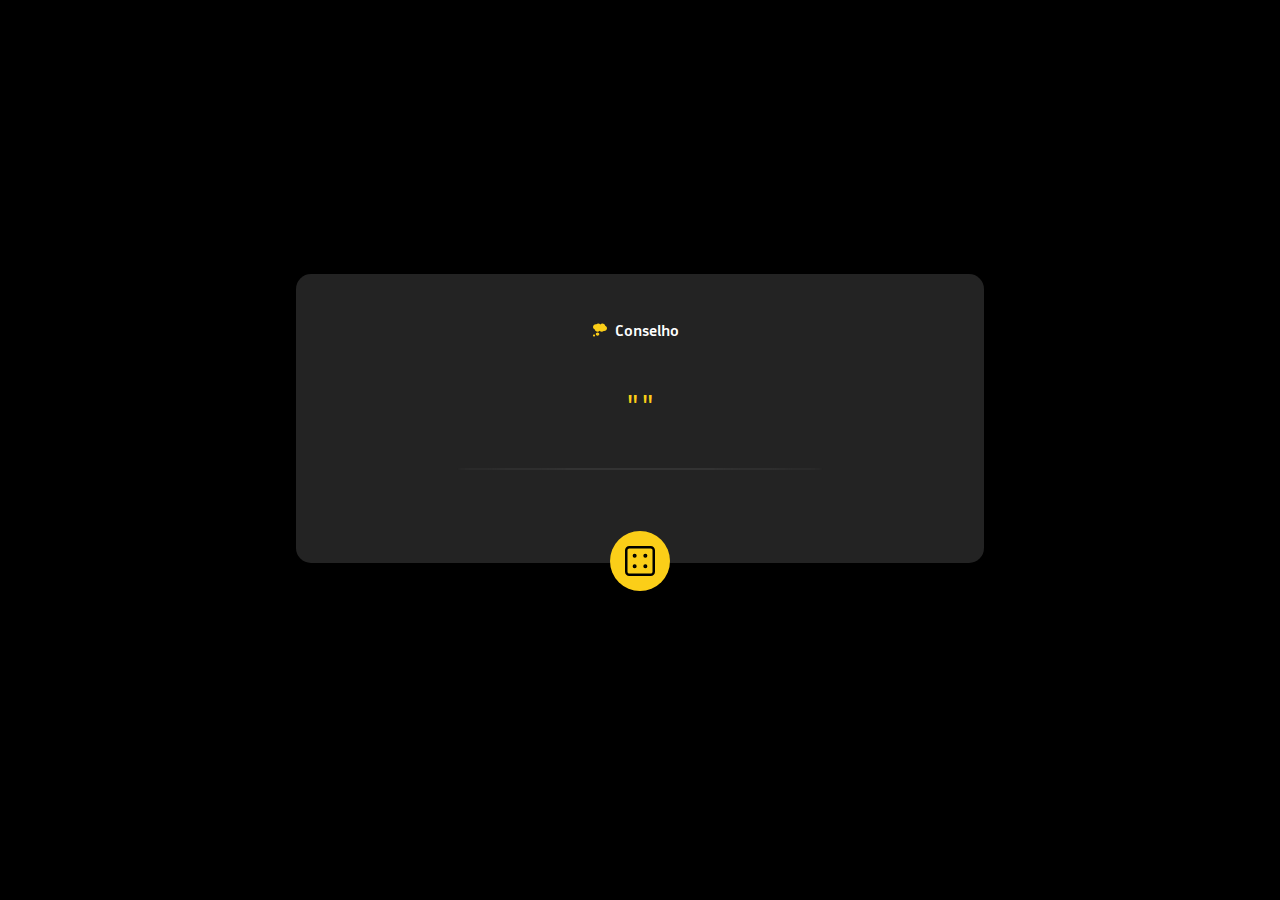
<file: API-conselhos/index.html>
<!DOCTYPE html>
<html lang="pt-br">
<head>
    <meta charset="UTF-8">
    <meta name="viewport" content="width=device-width, initial-scale=1.0">
    <link rel="preconnect" href="https://fonts.googleapis.com">
    <link rel="preconnect" href="https://fonts.gstatic.com" crossorigin>
    <link href="https://fonts.googleapis.com/css2?family=Inria+Sans:ital,wght@0,300;0,400;0,700;1,300;1,400;1,700&display=swap" rel="stylesheet">   
    <script src="./scripts.js" defer></script>
    <link rel="stylesheet" href="style.css">
    <title>Conselhos Gratuitos</title>
</head>
<body>
    <div class="main-container">
        <div class="main-content">
            <div class="header-content">
                <img src="./assets/Vector.svg" alt="">
                <h1>Conselho</h1>
                <span id="advice-number"></span>
            </div>
            <div class="conselho-content">
                <span>"</span>
                <strong id="advice-text"></strong>
                <span>"</span>
            </div>
            <hr>
        </div>
        <div class="img-container">
            <button class="dice-btn">
                <img src="./assets/Group.svg" alt="">
            </button>
        </div>
    </div>
</body>
</html>
</file>
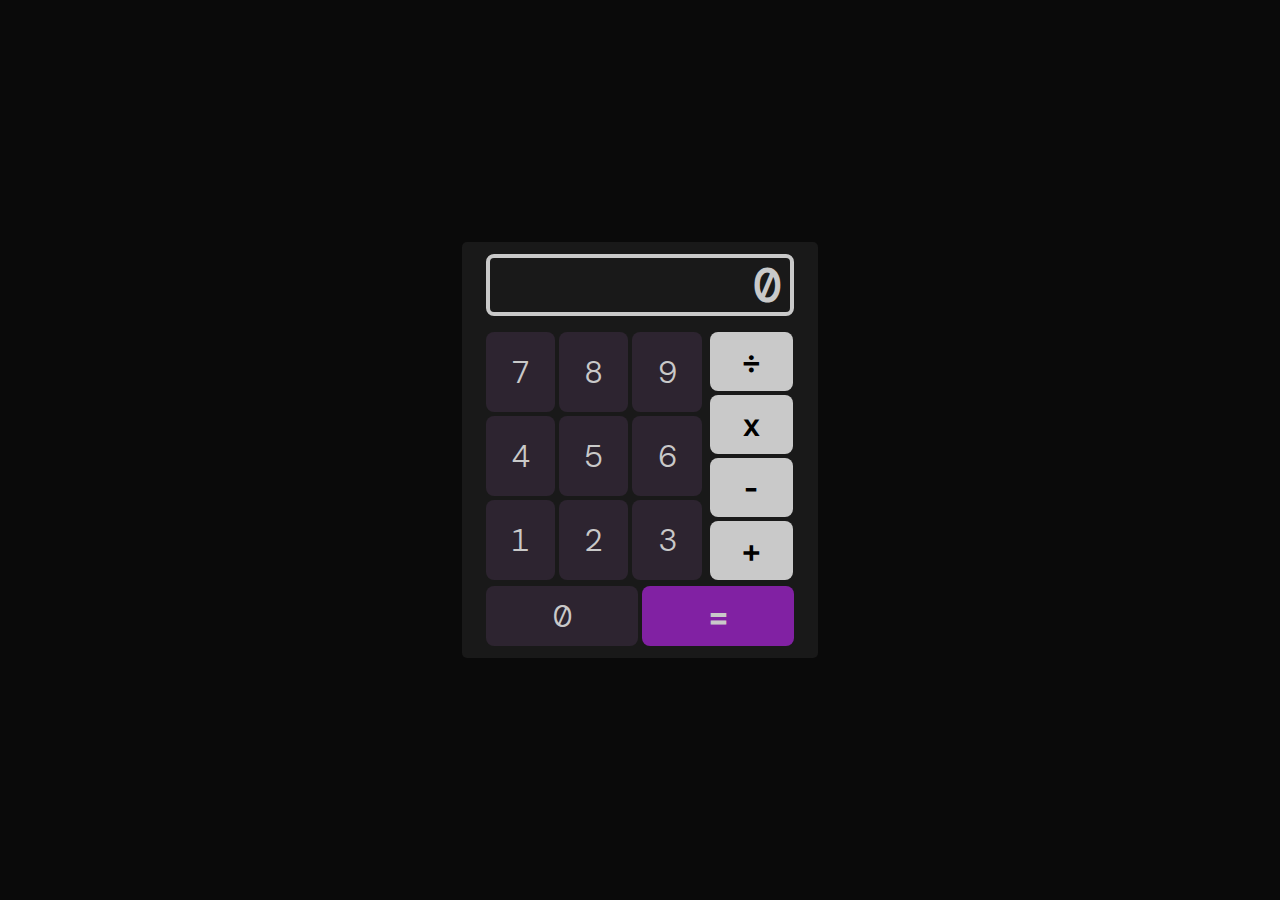
<file: Calculadora/index.html>
<!DOCTYPE html>
<html lang="pt-br">
<head>
    <meta charset="UTF-8">
    <meta name="viewport" content="width=device-width, initial-scale=1.0">
    <link rel="stylesheet" href="style.css">
    <script src="./scripts.js" defer></script>
    <link rel="preconnect" href="https://fonts.googleapis.com">
    <link rel="preconnect" href="https://fonts.gstatic.com" crossorigin>
    <link href="https://fonts.googleapis.com/css2?family=Inter:ital,opsz,wght@0,14..32,100..900;1,14..32,100..900&family=Itim&family=Lato:ital,wght@0,100;0,300;0,400;0,700;0,900;1,100;1,300;1,400;1,700;1,900&family=Outfit:wght@100..900&family=Poppins:ital,wght@0,100;0,200;0,300;0,400;0,500;0,600;0,700;0,800;0,900;1,100;1,200;1,300;1,400;1,500;1,600;1,700;1,800;1,900&family=Roboto:ital,wght@0,100;0,300;0,400;0,500;0,700;0,900;1,100;1,300;1,400;1,500;1,700;1,900&display=swap" rel="stylesheet">
    <link rel="preconnect" href="https://fonts.googleapis.com">
    <link rel="preconnect" href="https://fonts.gstatic.com" crossorigin>
    <link href="https://fonts.googleapis.com/css2?family=DM+Mono:ital,wght@0,300;0,400;0,500;1,300;1,400;1,500&family=Inter:ital,opsz,wght@0,14..32,100..900;1,14..32,100..900&family=Itim&family=Lato:ital,wght@0,100;0,300;0,400;0,700;0,900;1,100;1,300;1,400;1,700;1,900&family=Outfit:wght@100..900&family=Poppins:ital,wght@0,100;0,200;0,300;0,400;0,500;0,600;0,700;0,800;0,900;1,100;1,200;1,300;1,400;1,500;1,600;1,700;1,800;1,900&family=Roboto:ital,wght@0,100;0,300;0,400;0,500;0,700;0,900;1,100;1,300;1,400;1,500;1,700;1,900&display=swap" rel="stylesheet">
    <title>Calculadora</title>
</head>
<body>
    <div id="main-container">
        <div class="header-container">
            <div id="calc-container">
                <span id="calc">0</span>
            </div>
        </div>
        <div id="body-container">
            <div id="up-body-container">
                <div id="number-container">
                    <div class="number-content">
                        <button class="number" value="7">7</button>
                        <button class="number" value="6">8</button>
                        <button class="number" value="9">9</button>
                    </div>
                    <div class="number-content">
                        <button class="number">4</button>
                        <button class="number">5</button>
                        <button class="number">6</button>
                    </div>
                    <div class="number-content">
                        <button class="number" id="n1">1</button>
                        <button class="number" id="n2">2</button>
                        <button class="number" id="n3">3</button>
                    </div>
                </div>
                <div id="symbols-container">
                    <button class="symbols">÷</button>
                    <button class="symbols">x</button>
                    <button class="symbols">-</button>
                    <button class="symbols">+</button>
                </div>
            </div>
            <div id="lower-body-container">
                <div id="lower-symbols-container">
                    <button class="number lower-symbols">0</button>
                    <button class="lower-symbols" id="equal-btn">=</button>
                </div>
            </div>
        </div>
    </div>
</body>
</html>
</file>
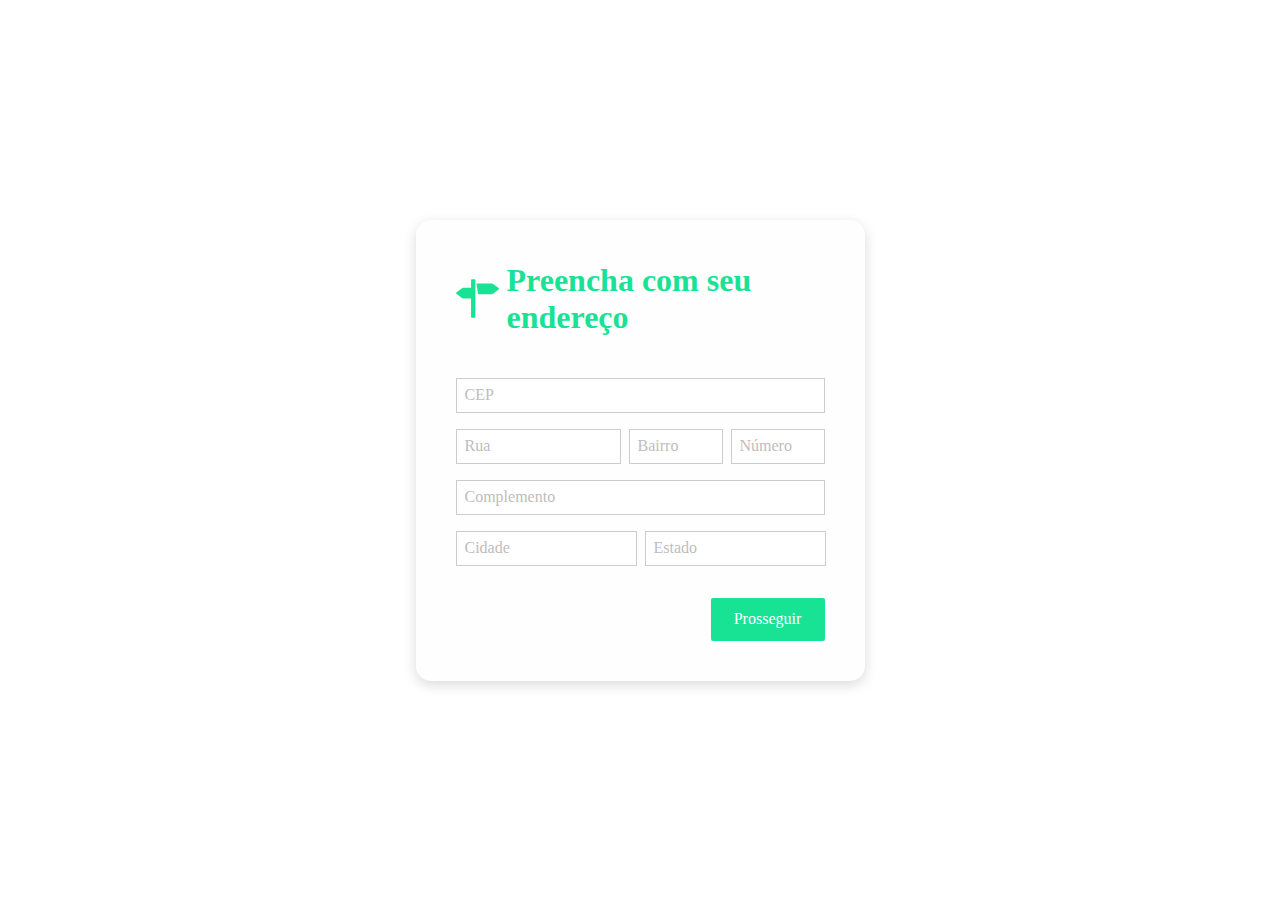
<file: Formulario-de-Endereco/index.html>
<!DOCTYPE html>
<html lang="pt-br">
<head>
    <meta charset="UTF-8">
    <meta name="viewport" content="width=device-width, initial-scale=1.0">
    <script src="./script.js" defer></script>
    <link rel="stylesheet" href="styles.css">
    <title>Formulário de Endereço</title>
</head>
<body>
    <div class="main-container">
        <div id="header-container">
            <img src="./assets/entypo_address.svg" alt="">
            <h1>Preencha com seu endereço</h1>
        </div>
        <div id="form-container">
            <form class="form-content">
                <div class="first-container">
                    <input type="text" name="cep" id="cep" placeholder="CEP">
                </div>
                <div class="second-container">
                    <input type="text" name="street" id="street" placeholder="Rua">
                    <input type="text" name="neighborhood" id="neighborhood" placeholder="Bairro">
                    <input type="number" name="number" id="number" placeholder="Número">
                </div>
                <div class="third-container">
                    <input type="text" name="adress-line" id="adress-line" placeholder="Complemento">
                </div>
                <div class="fourth-container">
                    <input type="text" name="city" id="city" placeholder="Cidade">
                    <input type="text" name="state" id="state" placeholder="Estado">
                </div>
            </form>
            <div class="btn-container">
                <button id="submit-btn">Prosseguir</button>
            </div>
        </div>
    </div>
</body>
</html>
</file>
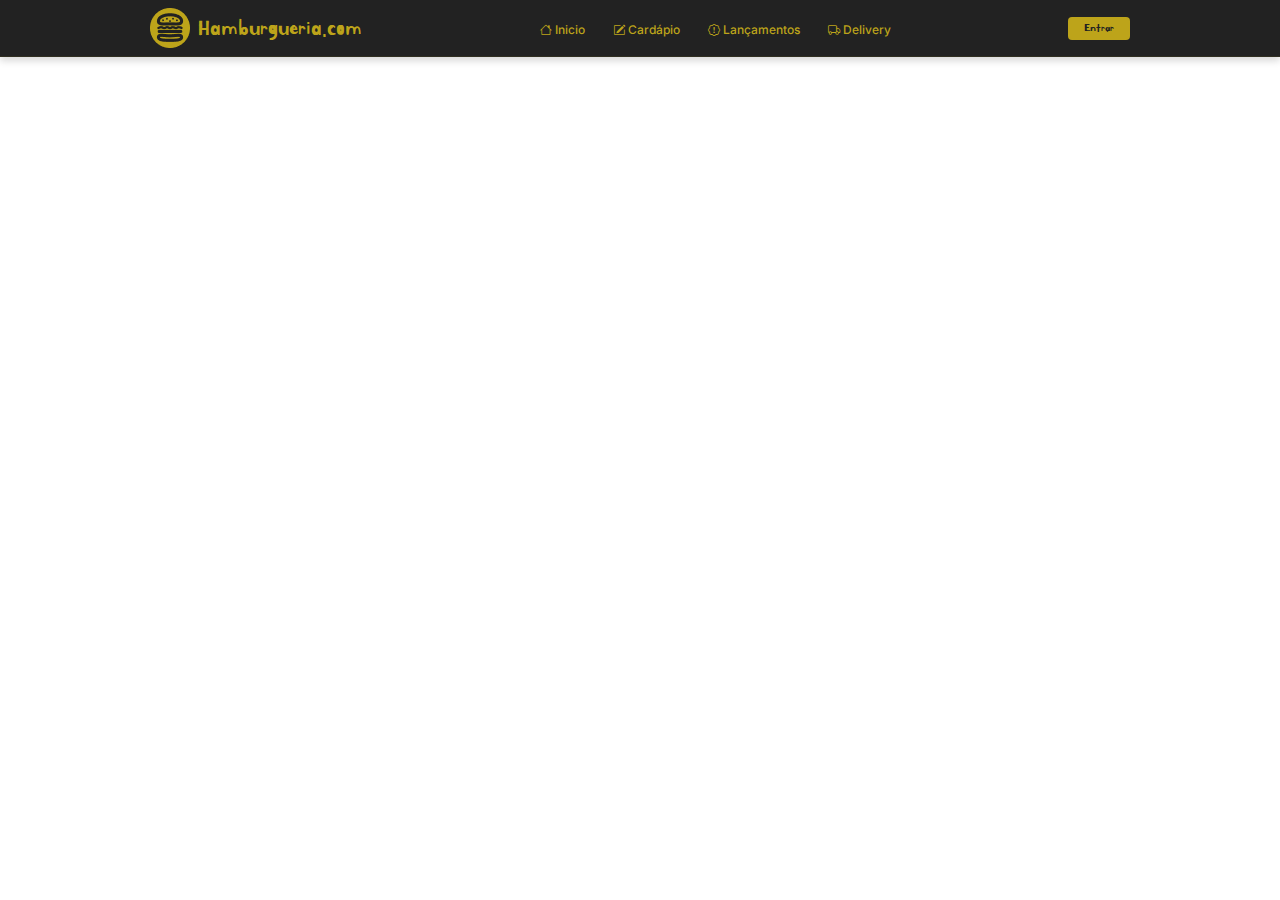
<file: Header-Responsivo/index.html>
<!DOCTYPE html>
<html lang="pt-br">
<head>
    <meta charset="UTF-8">
    <meta name="viewport" content="width=device-width, initial-scale=1.0">
    <link rel="preconnect" href="https://fonts.googleapis.com">
    <link rel="preconnect" href="https://fonts.gstatic.com" crossorigin>
    <link href="https://fonts.googleapis.com/css2?family=DM+Mono:ital,wght@0,300;0,400;0,500;1,300;1,400;1,500&family=Inter:ital,opsz,wght@0,14..32,100..900;1,14..32,100..900&family=Itim&family=Kirang+Haerang&family=Lato:ital,wght@0,100;0,300;0,400;0,700;0,900;1,100;1,300;1,400;1,700;1,900&family=Outfit:wght@100..900&family=Poppins:ital,wght@0,100;0,200;0,300;0,400;0,500;0,600;0,700;0,800;0,900;1,100;1,200;1,300;1,400;1,500;1,600;1,700;1,800;1,900&family=Roboto:ital,wght@0,100;0,300;0,400;0,500;0,700;0,900;1,100;1,300;1,400;1,500;1,700;1,900&display=swap" rel="stylesheet">
    <link rel="stylesheet" href="https://cdn.jsdelivr.net/npm/bootstrap-icons@1.11.3/font/bootstrap-icons.min.css">
    <link rel="stylesheet" href="style.css">
    <script src="./scripts.js" defer></script>
    <title>Document</title>
</head>
<body>
    <div id="main-container">
        <header id="mobile-container">
            <div id="menu-container">
                <i class="bi bi-list" id="menu-btn"></i>
                <img src="./assets/hamburguer.png" alt="">
            </div>
            <div id="login-container">
                <button id="login-btn">
                    Entrar
                </button>
            </div>
        </header>
        <nav id="dropdown" class="hide">
            <ul>
                <li>
                    <a href="home">
                        <i class="bi bi-house"></i>
                        Inicio
                    </a>
                </li>
                <li>
                    <a href="cardapio">
                        <i class="bi bi-pencil-square"></i>
                        Cardápio
                    </a>
                </li>
                <li>
                    <a href="lancamentos">
                        <i class="bi bi-patch-exclamation"></i>
                        Lançamentos
                    </a>
                </li>
                <li>
                    <a href="delivery">
                        <i class="bi bi-truck"></i>
                        Delivery
                    </a>
                </li>
            </ul>
        </nav>
        <header id="desk-container">
            <div id="menu-container">
                <img src="./assets/hamburguer.png" alt="">
                <p>Hamburgueria.com</p>
            </div>
            <div class="nav-container">
                <ul>
                    <li>
                        <a href="home">
                            <i class="bi bi-house"></i>
                            Inicio
                        </a>
                    </li>
                    <li>
                        <a href="cardapio">
                            <i class="bi bi-pencil-square"></i>
                            Cardápio
                        </a>
                    </li>
                    <li>
                        <a href="lancamentos">
                            <i class="bi bi-patch-exclamation"></i>
                            Lançamentos
                        </a>
                    </li>
                    <li>
                        <a href="delivery">
                            <i class="bi bi-truck"></i>
                            Delivery
                        </a>
                    </li>
                </ul>
            </div>
            <div id="login-container">
                <button id="login-btn">
                    Entrar
                </button>
            </div>
        </header>
    </div>
</body>
</html>
</file>
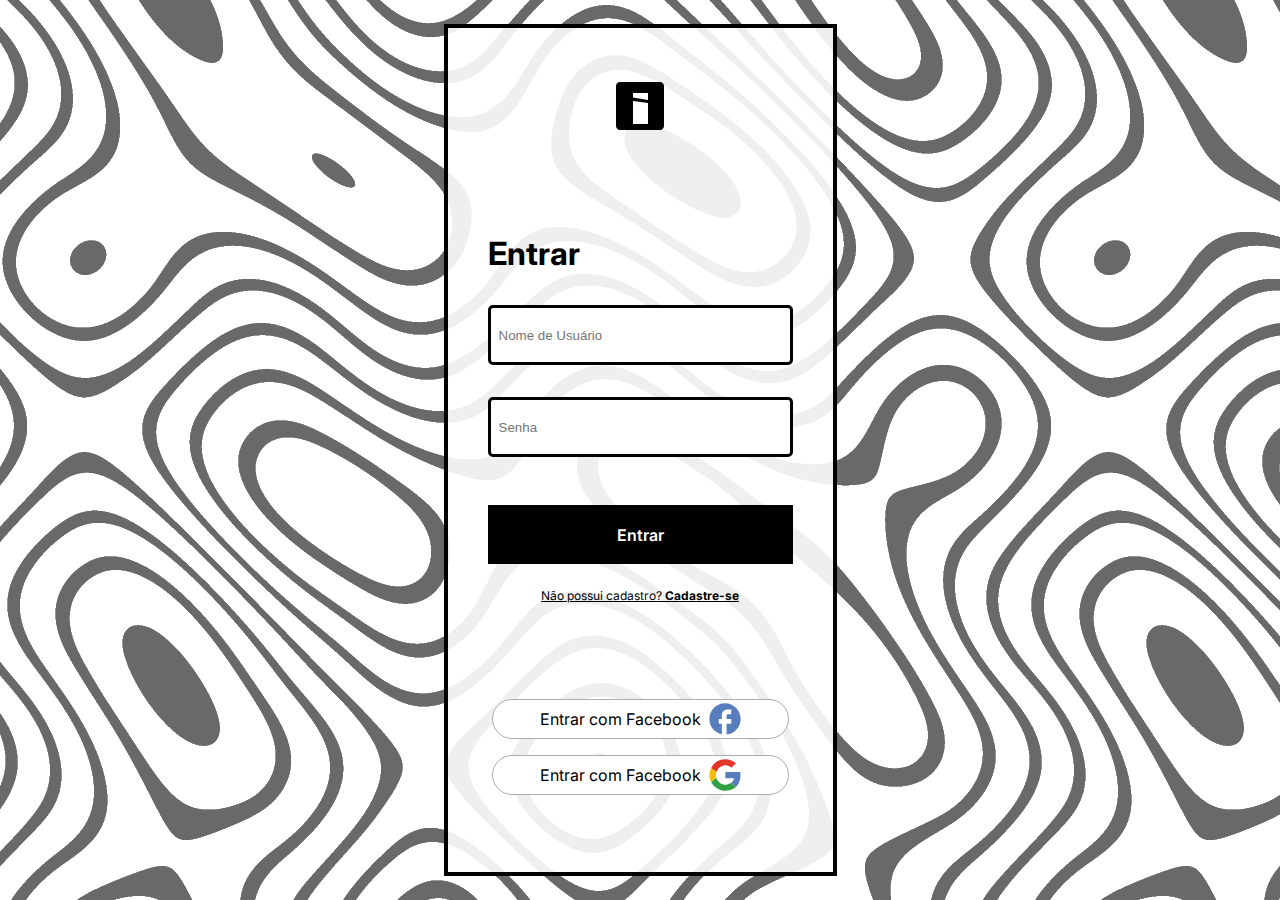
<file: Login-page/index.html>
<!DOCTYPE html>
<html lang="en">
<head>
    <meta charset="UTF-8">
    <meta name="viewport" content="width=device-width, initial-scale=1.0">
    <link rel="preconnect" href="https://fonts.googleapis.com">
    <link rel="preconnect" href="https://fonts.gstatic.com" crossorigin>
    <link href="https://fonts.googleapis.com/css2?family=Inter:ital,opsz,wght@0,14..32,100..900;1,14..32,100..900&display=swap" rel="stylesheet">
    <link rel="stylesheet" href="style.css">
    <title>Document</title>
</head>
<body>
    <main>
        <div class="main-container">
            <div id="logo-container">
                <img id="desk-img" src="./assets/igram.png" alt="">
                <img id="mob-img" src="./assets/Group 3.svg" alt="">
            </div>
            <div class="login-container">
                <form>
                    <h2>Entrar</h2>
                    <label for="name"></label>
                    <input type="text" name="name" id="name" placeholder="Nome de Usuário">
                    <label for="password"></label>
                    <input type="password" name="password" id="password" placeholder="Senha">
                </form>
                <div class="register-container">
                    <p>Não possui cadastro? <a href="#"><b>Cadastre-se</b></a></p>
                    <button>Entrar</button>
                </div>
            </div>
            <div class="divisor">
                <hr>
                <p>Ou entre com</p>
            </div>
            <div class="social-media-container">
                <div class="social-content">
                    <p class="texto-escondido">Entrar com Facebook</p>
                    <img src="./assets/devicon_google.svg" alt="">
                </div>
                <div class="social-content">
                    <p class="texto-escondido">Entrar com Facebook</p>
                    <img src="./assets/ic_baseline-facebook.svg" alt="">
                </div>
            </div>
        </div>
        <div class="img-container">
            <img src="./assets/gril.jpg" alt="">
        </div>
    </main>
</body>
</html>
</file>
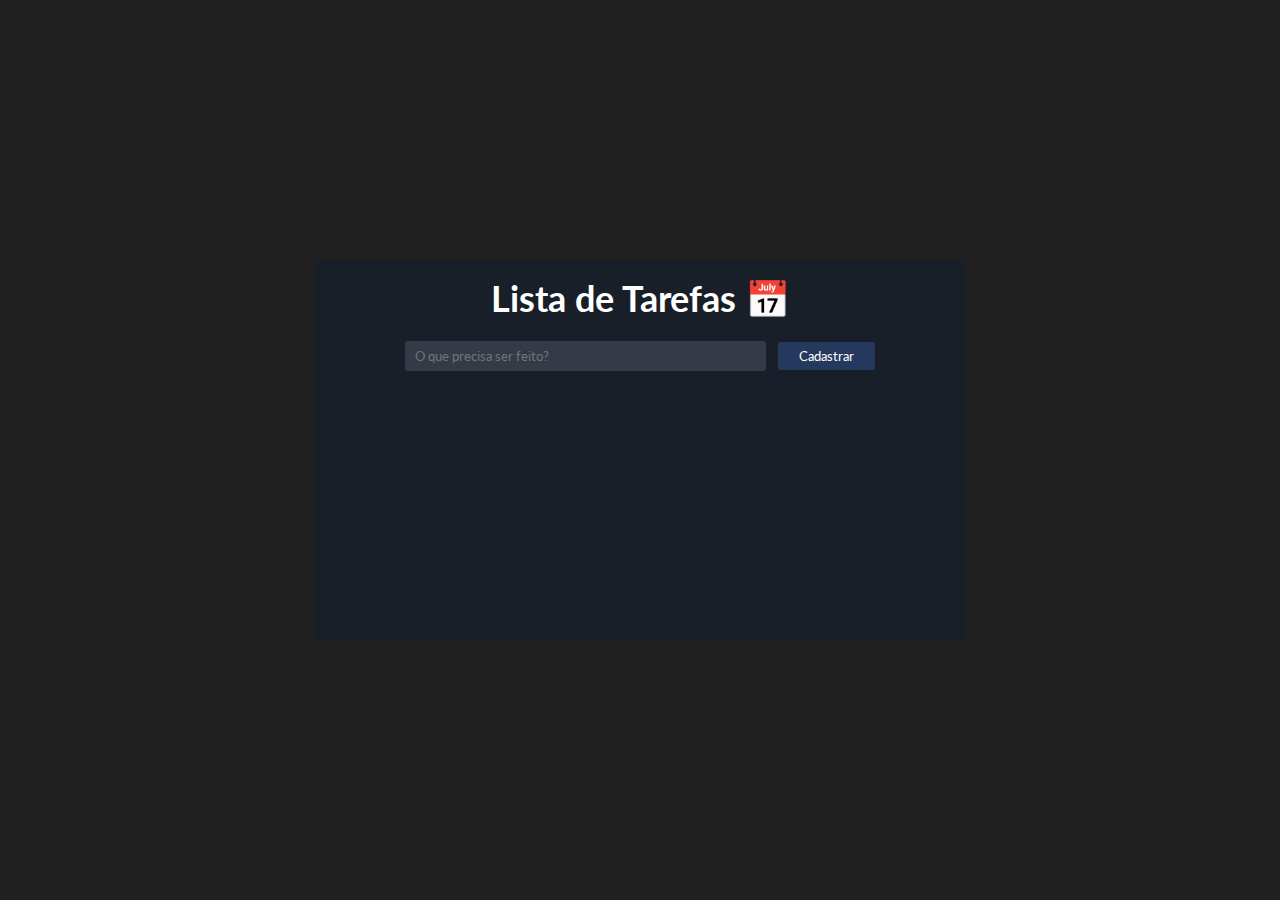
<file: Todo-List/index.html>
<!DOCTYPE html>
<html lang="pt-br">
<head>
    <meta charset="UTF-8">
    <meta name="viewport" content="width=device-width, initial-scale=1.0">
    <link rel="stylesheet" href="style.css">
    <script src="./scripts.js" defer></script>
    <link rel="preconnect" href="https://fonts.googleapis.com">
    <link rel="preconnect" href="https://fonts.gstatic.com" crossorigin>
    <link href="https://fonts.googleapis.com/css2?family=Itim&family=Lato:ital,wght@0,100;0,300;0,400;0,700;0,900;1,100;1,300;1,400;1,700;1,900&family=Outfit:wght@100..900&family=Poppins:ital,wght@0,100;0,200;0,300;0,400;0,500;0,600;0,700;0,800;0,900;1,100;1,200;1,300;1,400;1,500;1,600;1,700;1,800;1,900&family=Roboto:ital,wght@0,100;0,300;0,400;0,500;0,700;0,900;1,100;1,300;1,400;1,500;1,700;1,900&display=swap" rel="stylesheet">
    <title>Lista de Tarefas</title>
</head>
<body>
    <form id="main-container">
        <h1>Lista de Tarefas 📅</h1>
        <div id="input-container">
            <input 
            type="text" 
            name="task" 
            id="task-input" 
            placeholder="O que precisa ser feito?" 
            />
            <button type="submit" id="submit-btn">Cadastrar</button>
        </div>
        <div id="todo-container">
            <ul id="list">
            </ul>
        </div>
    </form>
</body>
</html>
</file>
<file: API-conselhos/style.css>
* {
    margin: 0;
    padding: 0;
    box-sizing: border-box;
}

body {
    height: 100vh;
    width: 100%;
    background-color: #000;
    display: flex;
    align-items: center;
    justify-content: center;
}

.main-container {
    position: relative;
    min-height: 289px;
    height: 100%;
    width: 704px;
    padding: 8px;
    display: flex;
    flex-direction: column;
    justify-content: center;
    align-items: center;
}

.main-content {
    min-height: 289px;
    width: 100%;
    padding: 44px 32px 52px 32px;
    background: #232323;
    border-radius: 15px;
    gap: 44px;
    display: flex;
    flex-direction: column;
    align-items: center;
}

.header-content {
    display: flex;
    gap: 8px;
    padding: 2px;
    font-family: "inria sans";
}

.header-content h1,
.header-content span {
    color: #fff;
    text-align: center;
    font-size: 16px;
    font-style: normal;
    font-weight: 700;
}

.header-content span {
    color: #FBCE18
}

.conselho-content {
    width: 640px;
    text-align: center;
}

.conselho-content span,
.conselho-content strong {
    font-family: "inria sans";
    font-size: 32px;
}

.conselho-content strong {
    color: #fff;
}

.conselho-content span {
    color: #FBCE18;
}

hr {
    width: 366px;
    border: 1px solid #333;
    border-radius: 100%;
}

.dice-btn {
    position: relative;
    top: -50%;
    height: 60px;
    width: 60px;
    border: none;
    background-color: #FBCE18;
    border-radius: 100%;
    cursor: pointer;
}

.dice-btn img {
    height: 30px;
    width: 100%;
    display: flex;
    align-items: center;
    justify-content: center;
}

@keyframes girar {
    0% {
        transform: rotate(0deg);
    }

    100% {
        transform: rotate(-360deg);
    }
}
</file>
<file: Calculadora/style.css>
* {
    box-sizing: border-box;
    margin: 0;
    padding: 0;
}

button {
    cursor: pointer;
}

body {
    height: 100vh;
    width: 100%;
    display: flex;
    align-items: center;
    justify-content: center;
    background-color: #0a0a0a;
}

#main-container {
    display: flex;
    width: 356px;
    min-height: 200px;
    padding: 8px;
    flex-direction: column;
    align-items: flex-start;
    gap: 8px 16px;
    border-radius: 5px;
    background: #191919;
}

.header-container {
    display: flex;
    justify-content: center;
    align-items: center;
    width: 100%;
    padding: 4px 16px;
}

#calc-container {
    height: 62px;
    width: 100%;
    display: flex;
    justify-content: flex-end;
    align-items: center;
    border: 4px solid #C9C9C9;
    border-radius: 8px;
    padding: 8px;
}

#calc {
    color: #C9C9C9;
    font-family: "DM Mono";
    font-size: 48px;
    font-style: normal;
    font-weight: 500;
    line-height: normal;
}

#body-container {
    width: 100%;
    padding: 0px 16px;
    display: flex;
    flex-direction: column;
    gap: 4px;
    padding: 4px 16px;
}

#up-body-container {
    width: 100%;
    display: flex;
    gap: 8px;
}

#number-container {
    display: flex;
    flex-direction: column;
    gap: 4px;
    height: 250px;
    width: 70%;
}

.number-content {
    display: flex;
    justify-content: space-between;
    gap: 4px;
}

.number {
    display: flex;
    height: 80px;
    padding: 8px 0px;
    justify-content: center;
    align-items: center;
    align-content: center;
    flex: 1 0 0;
    border-radius: 8px;
    background: #2D2430;
    border: none;
    color: #C9C9C9;
    font-family: "DM Mono";
    font-size: 32px;
    font-style: normal;
    font-weight: 300;
    line-height: normal;
}

#symbols-container {
    display: flex;
    flex-direction: column;
    gap: 4px;
    width: 82px;
    height: 250px;
}

.symbols {
    display: flex;
    width: 83px;
    height: 59px;
    flex-direction: column;
    justify-content: center;
    align-items: center;
    gap: 4px;
    flex-shrink: 0;
    border-radius: 8px;
    border: none;
    background: #C9C9C9;
    color: #000;
    font-family: Inter;
    font-size: 32px;
    font-style: normal;
    font-weight: 600;
    line-height: normal;
}

#lower-body-container {
    width: 100%;
}

#lower-symbols-container {
    display: flex;
    align-items: center;
    gap: 4px;
    width: 100%;
}

.lower-symbols {
    display: flex;
    height: 60px;
    padding: 8px 0px;
    justify-content: center;
    align-items: center;
    align-content: center;
    gap: 8px;
    flex: 1 0 0;
    flex-wrap: wrap;
    border-radius: 8px;
    border: none;
    background: #2D2430;
    color: #C9C9C9;
    font-family: "DM Mono";
    font-size: 32px;
    font-style: normal;
    font-weight: 300;
    line-height: normal;
}

#equal-btn {
    background: #8121A3;
    color: #C9C9C9;
    font-family: Inter;
    font-size: 32px;
    font-style: normal;
    font-weight: 700;
    line-height: normal;
}
</file>
<file: Formulario-de-Endereco/styles.css>
* {
    margin: 0;
    box-sizing: border-box;
    padding: 0;
}

body {
    display: flex;
    justify-content: center;
    align-items: center;
    height: 100vh;
    width: 100%;
}

.main-container {
    padding: 40px;
    border-radius: 15px;
    height: 461px;
    width: 449px;
    display: flex;
    flex-direction: column;
    align-items: flex-start;
    gap: 40px;
    flex-shrink: 0;
    background-color: #fefefe;
    box-shadow: 0px 4px 13px 0px rgba(0, 0, 0, 0.15);
}

#header-container {
    width: 369px;
    height: 78px;
    gap: 8px;
    display: flex;
    align-items: center;
    align-self: stretch;
    color: #18E395;
}

#form-container {
    height: 263px;
    width: 369px;
    display: flex;
    flex-direction: column;
    align-items: flex-end;
    align-self: stretch;
    gap: 32px;
}

.form-content {
    height: 188px;
    width: 100%;
    display: flex;
    flex-direction: column;
    gap: 16px;
    align-items: flex-start;
    align-self: stretch;
}

.first-container input,
.third-container input{
    width: 369px;
    height: 35px;
    display: flex;
    align-items: flex-start;
    align-items: flex-start;
    gap: 16px;
    align-self: stretch;
    flex-wrap: wrap;
}

.second-container {
    display: flex;
    align-items: flex-start;
    gap: 8px;
    align-self: stretch;
}

.fourth-container {
    width: 369px;
    height: 35px;
    display: flex;
    gap: 8px;
}

.fourth-container input {
    width: 181px;
}

#street {
    width: 165px;
    height: 35px;
    display: flex;
    flex-direction: column;
    align-items: flex-start;
    gap: 8px;
    flex: 1 0 0;
}

#number,
#neighborhood {
    display: flex;
    width: 70px;
    height: 35px;
    flex-direction: column;
    align-items: flex-start;
    gap: 8px;
    flex: 1 0 0;
}

input {
    padding: 8px;
    border: 1.5px solid #ccc;
}

input:focus {
    outline: none;
    border: 1.5px solid #9e9e9e;
}

::-webkit-input-placeholder {
    color: #bfbcbc;
    font-family: "inter";
    font-size: 16px;
 }

#submit-btn {
    width: 114px;
    height: 43px;
    display: flex;
    align-items: center;
    justify-content: center;
    padding: 12px 16px;
    border-radius: 2px;
    border: none;
    background-color: #18E395;
    color: #FFF;
    font-family: Inter;
    font-size: 16px;
    font-style: normal;
    font-weight: 500;
    line-height: normal;
    cursor: pointer;
}
</file>
<file: Header-Responsivo/style.css>
* {
    margin: 0;
    padding: 0;
    box-sizing: border-box;
    font-family: "inter";
    list-style: none;
}

.hide {
    display: none;
}

.active {
    display: block;
}

#desk-container{
    display: none;
}

#main-container {
    display: flex;
    flex-direction: column;
    align-items: center;
    justify-content: center;

}

header {
    width: 100%;
    display: flex;
    justify-content: space-between;
    align-items: center;
    width: 100dvw;
    background-color: #222;
    padding: 8px 32px;
}

#menu-container {
    display: flex;
    align-items: center;
    gap: 8px;
}

#menu-container .bi-list{
    font-size: 40px;
    color: #BDA41A;
    cursor: pointer;
}

#dropdown {
    margin-left: 5px;
    align-self: flex-start;
    padding: 24px 32px 0px 32px;
    border-radius: 0 0 15px 15px;
    box-shadow: 2px 2px 10px rgba(0, 0, 0, 0.3);
}

#dropdown li {
    display: flex;
    margin-bottom: 28px;
}

#dropdown a {
    width: 100%;
    display: flex;
    align-items: center;
    font-size: 12px;
    text-decoration: none;
    color: #222;
}

#dropdown li .bi {
    font-size: 24px;
    margin-right: 5px;
}

#login-container {
    display: flex;
    align-items: center;
}

#login-btn {
    background-color: #BDA41A;
    color: #222;
    padding: 4px 16px;
    border: none;
    border-radius: 4px;
    font-family: Kirang Haerang;
    font-size: 12px;
    cursor: pointer;
}

@media (min-width: 960px) {

    #mobile-container{
        display: none;
    }

    #desk-container {
        display: flex;
        justify-content: space-between;
        align-items: center;
        flex-shrink: 0;
        padding: 8px 150px;
        border-bottom: 1px solid rgba(189, 164, 26, 0.10);
        background: #222;
        box-shadow: 0px 4px 7px 0px rgba(0, 0, 0, 0.15);
    }

    #menu-container img {
        height: 40px;
    }

    #menu-container p {
        color: #BDA41A;
        font-family: "Kirang Haerang";
        font-size: 24px;
        font-style: normal;
        font-weight: 400;
        line-height: normal;
    }

    .nav-container ul {
        display: flex;
        justify-content: center;
        align-items: center;
        gap: 28px;
        cursor: pointer;
    }

    .nav-container li a{
        text-decoration: none;
        color: #BDA41A;
        font-family: Inter;
        font-size: 12px;
        font-style: normal;
        font-weight: 500;
        line-height: normal;
    }

    #login-btn {
        padding: 4px 16px;
        color: #222;
        font-family: "Kirang Haerang";
        font-size: 12px;
        font-style: normal;
        font-weight: 400;
        line-height: normal;
    }
    
}
</file>
<file: Login-page/style.css>
*{
    margin: 0;
    padding: 0;
    box-sizing: border-box;
}

body {
    background-image: url("./assets/background.png");
    display: flex;
    align-items: center;
    justify-content: center;
    height: 100vh;
    width: 100%;
}

main {
    width: 1140px;
    height: 732px;
    flex-shrink: 0;
    display: flex;
    border: 4px solid #000;
}

.main-container {
    display: flex;
    flex-direction: column;
    justify-content: space-around;
    align-items: center;
    background-color: #f9f9f9;
}

.main-container form {
    display: flex;
    flex-direction: column;
    align-items: flex-start;
    gap: 16px;
    margin-bottom: 16px;
    font-family: "inter";
}

.main-container form input {
    height: 48px;
    padding: 8px;
    display: flex;
    align-items: center;
    width: 369px;
    border: 3px solid #000;
    border-radius: 5px;
}

.register-container {
    display: flex;
    justify-content: space-between;
    align-items: center;
    text-decoration: underline;
    font-family: Inter;
    font-size: 12px;
}

.register-container a {
    text-decoration: none;
    color: #000;
}

.register-container button {
    width: 140px;
    padding: 8px;
    background-color: #000;
    border: none;
    color: #fff;
    font-family: "inter";
    font-size: 16px;
    font-weight: 600;
    cursor: pointer;
}

.divisor hr {
    width: 369px;
    color: #ACACAC;
}

.divisor p{
    position: relative;
    top: -60%;
    left: 35%;
    background-color: #f9f9f9;
    width: 30%;
    text-align: center;
    color: #ACACAC;
    font-family: Inter;
    font-size: 12px;
}

.social-media-container {
    display: flex;
    gap: 16px;
}

.social-content {
    display: flex;
    justify-content: center;
    align-items: center;
    border: 1px solid #ACACAC;
    padding: 1px;
    width: 124px;
    height: 124px;
    flex-shrink: 0;
    cursor: pointer;
}

.main-container,
.img-container {
    width: 50%;
}

.img-container img {
    width: 566px;
    height: 724px;
}

#mob-img {
    display: none;
}

#desk-img {
    display: block;
}

.texto-escondido {
    display: none;
}

@media (max-width: 1400px) {
    
    main {
        height: 852px;
        width: 393px;
        justify-content: center;
    }

    .main-container {
        width: 100%;;
        padding: 54px 32px 176px 32px;
        align-items: center;
        gap: 32px;
        background-color: #ffffffe4;
    }

    #mob-img {
        display: block;
    }

    #desk-img {
        display: none;
    }

    .img-container {
        display: none;
    }

    .login-container,
    .register-container {
        margin-bottom: 32px;
    }

    .login-container form h2{
        font-size: 32px;
    }

    .login-container form input {
        width: 305px;
        height: 60px;
    }

    .register-container {
        flex-direction: column-reverse;
    }

    .register-container button {
        width: 100%;
        height: 59px;
        margin-top: 32px;
        margin-bottom: 24px;
    }

    #logo-container {
        margin-bottom: 72px;
    }

    .divisor {
        display: none;
    }

    .social-media-container {
        flex-direction: column-reverse;
    }

    .social-content {
        display: flex;
        align-items: center;
        padding: 12px 16px;
        width: 297px;
        height: 40px;
        gap: 8px;
        font-family: "inter";
        border-radius: 248px;
        border: 1px solid #ACACAC;
        background-color: #fff;
    }

    .social-content img {
        height: 32px;
    }

    .texto-escondido {
        display: block;
    }
}
</file>
<file: Todo-List/style.css>
* {
    padding: 0;
    margin: 0;
    box-sizing: border-box;
    font-family: "Lato";
    list-style: none;
}

body {
    height: 100vh;
    display: flex;
    align-items: center;
    justify-content: center;
    background-color: #202020;
}

#main-container {
    width: 650px;
    min-height: 380px;
    background-color: #191F28;
    display: flex;
    flex-direction: column;
    align-items: center;
    gap: 20px;
    padding: 16px 24px;
    border-radius: 5px;
}

h1 {
    color: #fff;
    font-size: 36px;
}

#input-container {
    display: flex;
    width: 80%;
    justify-content: space-around;
    align-items: center;
}

#input-container input {
    width: 75%;
    height: 30px;
    background-color: #343B47;
    color: #fff;
    border: none;
    border-radius: 3px;
    padding: 0 0 0 10px;
    outline: none;
}

#submit-btn {
    width: 20%;
    height: 28px;
    border: none;
    border-radius: 3px;
    color: #fff;
    background-color: #24395D;
    display: flex;
    align-items: center;
    justify-content: center;
    cursor: pointer;
}

#submit-btn:hover {
    background-color: #1e3150;
}

#todo-container {
    min-height: 200px;
    width: 80%;
}

#list {
    width: 100%;
    height: 100%;
}

.task-container {
    display: flex;
    align-items: center;
    justify-content: space-between;
    width: 100%;
    height: 40px;
    border-bottom: 2px solid #1e3150;
    border-radius: 2px;
}

.task-content {
    display: flex;
    align-items: center;
    width: 80%;
    height: 100%;
}

.btn-content {
    display: flex;
    align-items: center;
    justify-content: space-around;
    width: 30%;

}

li input {
    margin: 0 10px 0 10px;
    height: 15px;
    width: 15px;
    appearance: none;
    border: 1px solid #fff;
    cursor: pointer;
}

li input:checked {
    background-image: url("./img/check-solid.svg");
    background-size: contain;
    background-repeat: no-repeat;
    background-position: center;
}

li label {
    flex: 1;
    font-size: 15px;
    color: #fff;
    cursor: pointer;
}

li #delete-btn {
    padding: 5px;
    margin: 0 5px 0 5px;
    background-color: #aa0000;
    color: #fff;
    border: none;
    border-radius: 3px;
    font-size: 10px;
    cursor: pointer;
}

li #edit-btn {
    padding: 5px;
    margin: 0 5px 0 0;
    background-color: #1e3150;
    border-radius: 3px;
    border: none;
    font-size: 10px;
    cursor: pointer;
}
</file>
